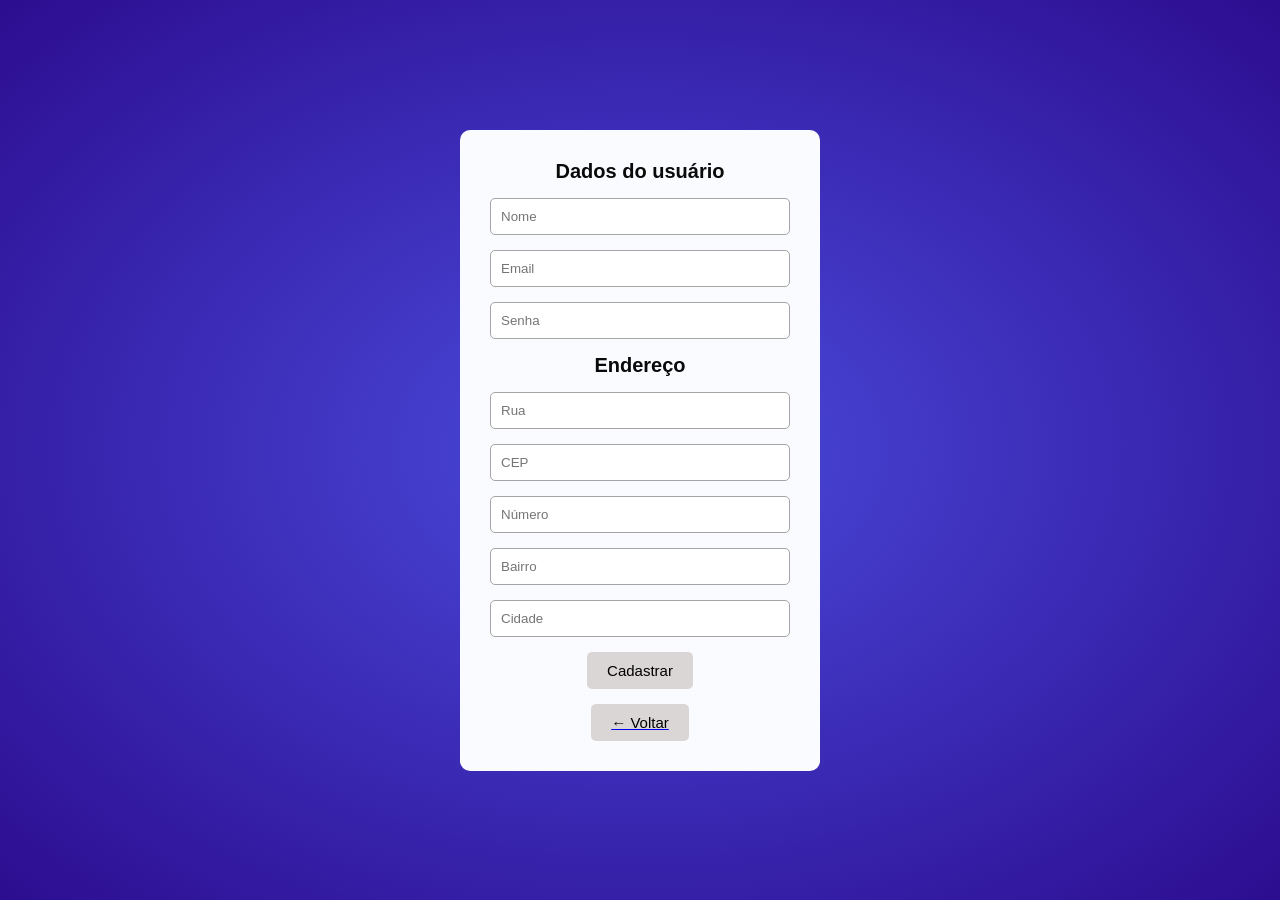
<file: cadastro.html>
<!DOCTYPE html>
<html lang="pt-br">
<head>
    <meta charset="UTF-8">
    <meta name="viewport" content="width=device-width, initial-scale=1.0">
    <title>Cadastro</title>
    <link rel="stylesheet" href="cadastro.css">
</head>
<body>
    
    <form action="cadastrar.php" method="post" class="cadastro">
    <h2>Dados do usuário</h2>

    <input type="text" name="nome" placeholder="Nome" required>
    <input type="email" name="email" placeholder="Email" required>
    <input type="password" name="senha" placeholder="Senha" required>

    <h2>Endereço</h2>

    <input type="text" name="rua" placeholder="Rua" required>
    <input type="text" name="cep" placeholder="CEP" required>
    <input type="text" name="numero" placeholder="Número" required>
    <input type="text" name="bairro" placeholder="Bairro" required>
    <input type="text" name="cidade" placeholder="Cidade" required>

    <button type="submit">Cadastrar</button>
    <a href="index.html">
    <button type="button" class="btn-voltar">← Voltar</button>
    </a>
</form>


</html>
</file>
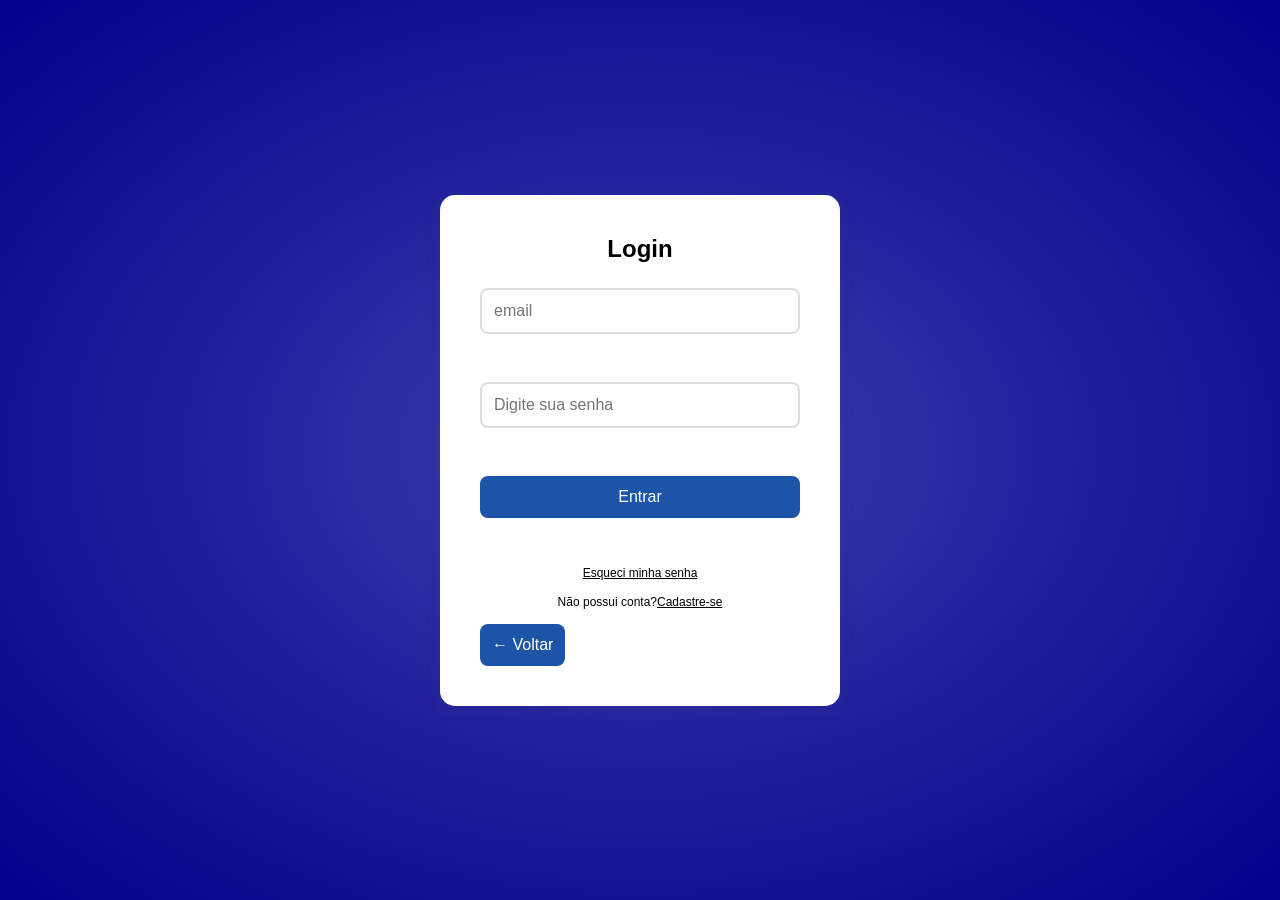
<file: login.html>
<!DOCTYPE html>
<html lang="en">
<head>
    <meta charset="UTF-8">
    <meta name="viewport" content="width=device-width, initial-scale=1.0">
    <title>Login</title>
    <link rel="stylesheet" href="login.css">
</head>
<body>
    <form action="login.php" method="post" class="login">
        <h2>Login</h2>
        <input type="email" name="email" placeholder="email"><br>
        <input type="password" name="senha" placeholder="Digite sua senha">
        <br>
        <button type="submit">Entrar</button>
        <br>
        <a href="senha-esquecida.html" class="esquecida">Esqueci minha senha</a>
        
        <p> Não possui conta?<a href="cadastro.html">Cadastre-se</a></p>
        <a href="index.html">
            <button type="button" class="btn-voltar">← Voltar</button>
        </a>
    </form>
</body> 
</html>
</file>
<file: cadastro.css>
*{
    margin: 0;
    border: 0;
}
body{
    display: flex;
    justify-content: center;
    align-items: center;
    height: 100vh;
    background: radial-gradient(rgb(75, 75, 221), rgb(44, 13, 144));
}


.cadastro{
    background-color: #fafbfe;
    padding: 30px;
    border-radius: 10px;
    display: flex;
    flex-direction: column;
    gap: 15px;
    width: 300px;
}


.cadastro input{
    padding: 10px;
    border-radius: 5px;
    border: 1px solid #a5a5a5;
}


.cadastro h2{
    text-align: center;
    font-family: 'Lucida Sans', 'Lucida Sans Regular', 'Lucida Grande', 'Lucida Sans Unicode', Geneva, Verdana, sans-serif;
    color: #0a0a0a;
    font-size: 20px;
    font-weight: bold;
}
button{
    display: block;
    margin: 0 auto;
    background-color: rgb(218, 214, 214);
    padding: 10px 20px;
    border-radius: 5px;
    font-size: 15px;
    cursor: pointer;
}
</file>
<file: login.css>
*{
    margin: 0;
    padding: 0;
    box-sizing: border-box;
}

body{
    min-height: 100vh;
    display: flex;
    justify-content: center;
    align-items: center;
    background:radial-gradient(rgb(62, 62, 172), darkblue);
    font-family: Arial, Helvetica, sans-serif;
}

.login{
    width: 100%;
    max-width: 400px;
    background-color: white;
    padding: 40px;
    border-radius: 15px;
    box-shadow: 0 4px 15px rgba(99, 96, 96, 0.1);
    display: flex;
    flex-direction: column;
    gap: 15px;
}

.login h2{
    text-align: center;
    color: #000000;
    margin-bottom: 10px;
}

.login input{
    padding: 12px;
    border: 2px solid #ddd;
    border-radius: 8px;
    font-size: 16px;
    outline: none;
    transition: 0.3s;
}
.esquecida {
    font-size: 12px;
    text-align: center;
}

.login input:focus{
    border-color: #033279;
}

.login button{
    padding: 12px;
    background-color: #1c54a8;
    color: white;
    border: none;
    border-radius: 8px;
    font-size: 16px;
    cursor: pointer;
    transition: 0.3s;
}

.login button:hover{
    background-color: #0547a8;
}
.login p{
    font-size: 12px;
    color: black;
    text-align: center;
}
.login a{
    color: black;
}
.login a:hover{
    text-decoration: underline;
}
</file>
